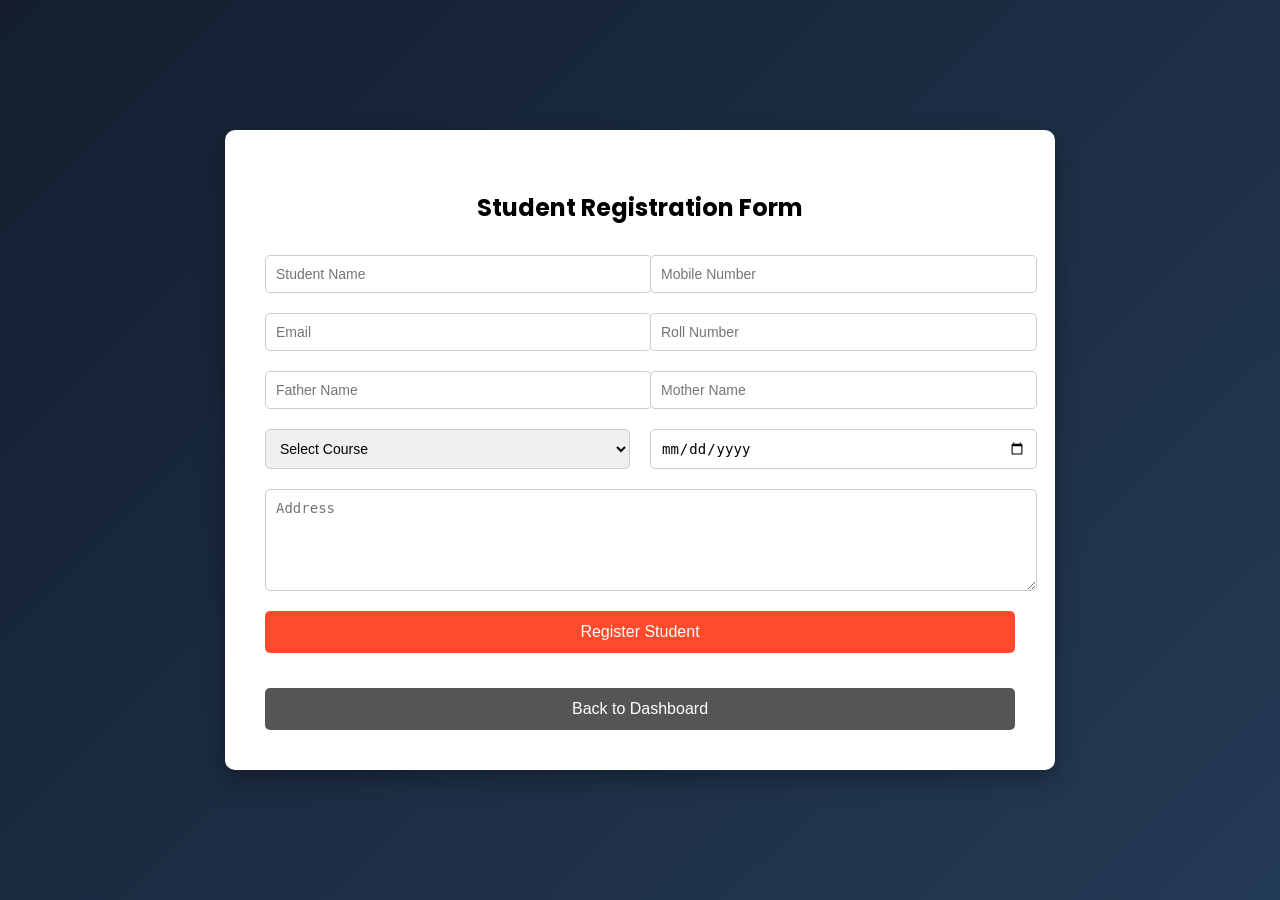
<file: register.html>
<!DOCTYPE html>
<html>

<head>

    <title>Student Registration</title>

    <link href="https://fonts.googleapis.com/css2?family=Poppins:wght@300;400;500&display=swap" rel="stylesheet">

    <style>
        body {
            font-family: 'Poppins', sans-serif;
            background: linear-gradient(135deg, #141e30, #243b55);
            margin: 0;
            padding: 0;
            display: flex;
            justify-content: center;
            align-items: center;
            height: 100vh;
        }

        .container {
            width: 750px;
            background: white;
            padding: 40px;
            border-radius: 10px;
            box-shadow: 0 10px 25px rgba(0, 0, 0, 0.3);
        }

        h2 {
            text-align: center;
            margin-bottom: 30px;
        }

        .form-grid {
            display: grid;
            grid-template-columns: 1fr 1fr;
            gap: 20px;
        }

        input,
        select,
        textarea {
            padding: 10px;
            border: 1px solid #ccc;
            border-radius: 5px;
            font-size: 14px;
            width: 100%;
        }

        textarea {
            grid-column: span 2;
            height: 80px;
        }

        button {
            margin-top: 20px;
            background: #ff4b2b;
            color: white;
            border: none;
            padding: 12px;
            font-size: 16px;
            border-radius: 5px;
            cursor: pointer;
            width: 100%;
        }

        button:hover {
            background: #ff1e00;
        }

        .back-btn {
            margin-top: 10px;
            background: #555;
        }
    </style>

</head>

<body>

    <div class="container">

        <h2>Student Registration Form</h2>

    
        <form action="/register_student" method="POST">

            <div class="form-grid">

                <input type="text" name="name" placeholder="Student Name" required>

                <input type="text" name="mobile" placeholder="Mobile Number" required>

                <input type="email" name="email" placeholder="Email" required>

                <input type="text" name="roll" placeholder="Roll Number" required>

                <input type="text" name="father" placeholder="Father Name">

                <input type="text" name="mother" placeholder="Mother Name">
                

                <select name="course" required>

                   >
                    <option value="">Select Course</option>
                    <option value="CSE">CSE</option>
                    <option value="IT">IT</option>
                    <option value="ECE">ECE</option>
                    <option value="Civil">Civil</option>

                </select>

                <input type="date" name="dob">

                <textarea name="address" placeholder="Address"></textarea>

            </div>

            <button type="submit">Register Student</button>

        </form>

        <br>

        
        <button class="back-btn" onclick="window.location.href='/'">
            Back to Dashboard
        </button>

    </div>

</body>

</html>
</file>
